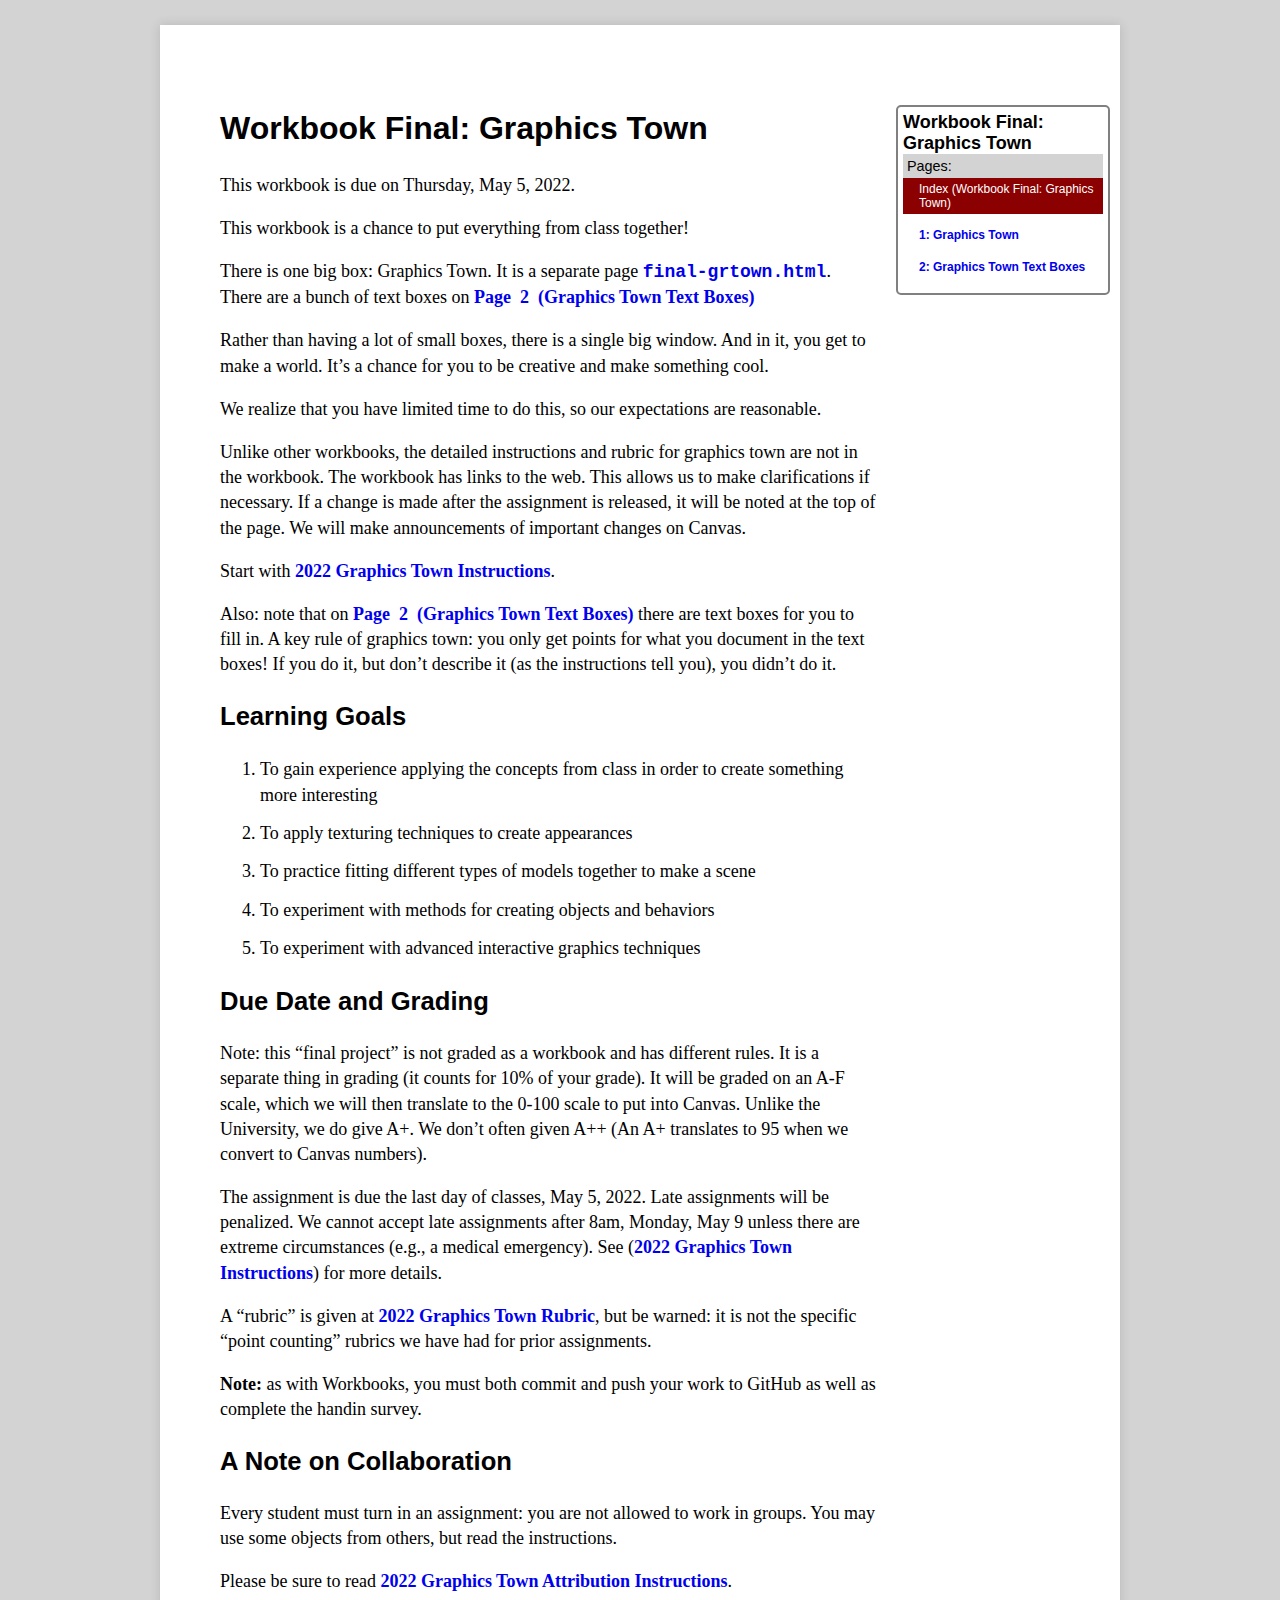
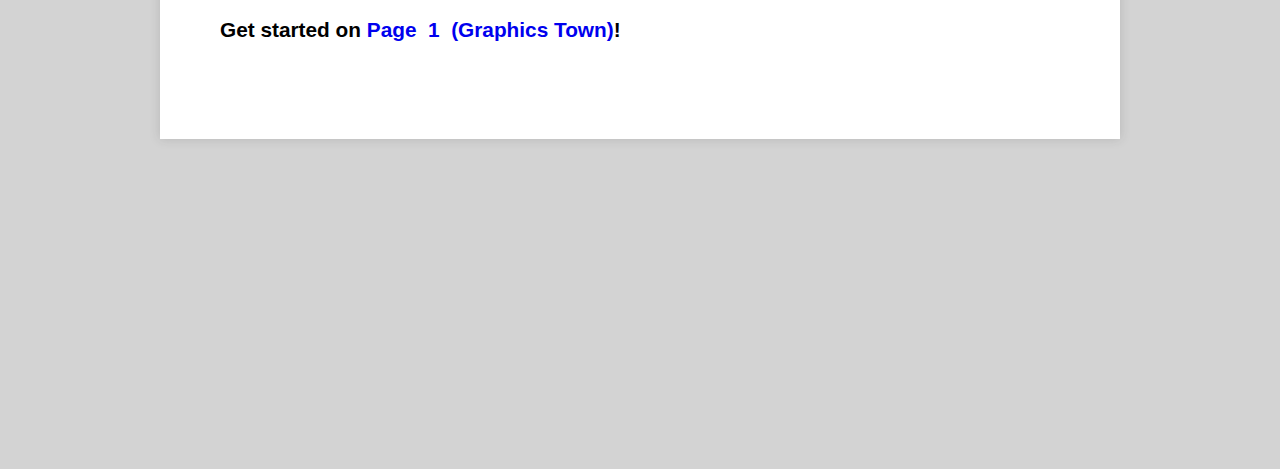
<file: index.html>
<!DOCTYPE html>
<html>
    
<!-- CS559 Workbook Pages - page content &copy; 2021, Michael Gleicher -->
<!-- This page is part of a Workbook developed for the 
    CS559 Computer Graphics Class at the University of Wisconsin
    https://graphics.cs.wisc.edu/Courses/559-sp2021/ -->
    <head>
	<meta name="generator" content="Hugo 0.68.3" />
        <meta charset="UTF-8">
        <link rel="stylesheet" href="./css/workbook.css">
        <script src="./js/resizeIFrames.js"></script>
    </head>
    <body>
        <div class="container container--outer"><div class="maincolumn">


<main class="main list" role="main">
	<header class="main__header">
		<h1 class="main__title">Workbook Final: Graphics Town</h1>
	</header>
	<div class="content main__content clearfix">
        

        <p>This workbook is due on Thursday, May 5, 2022.</p><p>This workbook is a chance to put everything from class together!</p>
<p>There is one big box: Graphics Town. It is a separate page <a href="./for_students/final-grtown.html" class="for_students">final-grtown.html</a>. There are a bunch of text boxes on <a href="./docs/2/">Page &nbsp;2&nbsp; (Graphics Town Text Boxes)</a></p>
<p>Rather than having a lot of small boxes, there is a single big window. And in it, you get to make a world. It&rsquo;s a chance for you to be creative and make something cool.</p>
<p>We realize that you have limited time to do this, so our expectations are reasonable.</p>
<p>Unlike other workbooks, the detailed instructions and rubric for graphics town are not in the workbook. The workbook has links to the web.  This allows us to make clarifications if necessary. If a change is made after the assignment is released, it will be noted at the top of the page. We will make announcements of important changes on Canvas.</p>
<p>Start with <a href="https:/pages.graphics.cs.wisc.edu/559-sp22/grtown/grtown" target="_blank">2022 Graphics Town Instructions</a>.</p>
<p>Also: note that on <a href="./docs/2/">Page  2  (Graphics Town Text Boxes)</a> there are text boxes for you to fill in. A key rule of graphics town: you only get points for what you document in the text boxes! If you do it, but don&rsquo;t describe it (as the instructions tell you), you didn&rsquo;t do it.</p>
<h2>Learning Goals</h2>
<ol>
    <li>To gain experience applying the concepts from class in order to create something more interesting</li>
    <li>To apply texturing techniques to create appearances</li>
    <li>To practice fitting different types of models together to make a scene</li>
    <li>To experiment with methods for creating objects and behaviors</li>
    <li>To experiment with advanced interactive graphics techniques</li>
</ol>
<h2 id="due-date-and-grading">Due Date and Grading</h2>
<p>Note: this &ldquo;final project&rdquo; is not graded as a workbook and has different rules. It is a separate thing in grading (it counts for 10% of your grade). It will be graded on an A-F scale, which we will then translate to the 0-100 scale to put into Canvas. Unlike the University, we do give A+. We don&rsquo;t often given A++ (An A+ translates to 95 when we convert to Canvas numbers).</p>
<p>The assignment is due the last day of classes, May 5, 2022. Late assignments will be penalized. We cannot accept late assignments after 8am, Monday, May 9 unless there are extreme circumstances (e.g., a medical emergency). See (<a href="https:/pages.graphics.cs.wisc.edu/559-sp22/grtown/grtown" target="_blank">2022 Graphics Town Instructions</a>) for more details.</p>
<p>A &ldquo;rubric&rdquo; is given at <a href="https:/pages.graphics.cs.wisc.edu/559-sp22/grtown/rubric" target="_blank">2022 Graphics Town Rubric</a>, but be warned: it is not the specific &ldquo;point counting&rdquo; rubrics we have had for prior assignments.</p>
<p><strong>Note:</strong> as with Workbooks, you must both commit and push your work to GitHub as well as complete the handin survey.</p>
<h2 id="a-note-on-collaboration">A Note on Collaboration</h2>
<p>Every student must turn in an assignment: you are not allowed to work in groups. You may use some objects from others, but read the instructions.</p>
<p>Please be sure to read <a href="https:/pages.graphics.cs.wisc.edu/559-sp22/grtown/grtown/#collaboration-use-re-use-and-attribution" target="_blank">2022 Graphics Town Attribution Instructions</a>.</p>

        
        
        
        
        <h3 class="get__started">Get started on 
            <a href="./docs/1/">Page &nbsp;1&nbsp; (Graphics Town)</a>!</h3>
        
	</div>
</main>

                </div>
                <div class="sidebar">
<h2 class="Side_Title">Workbook Final: Graphics Town</h2>
<p class="Side__Note">Pages:</p>
<ul class="Side__List">
    <li class="Side__Item Side__Selected">Index (Workbook Final: Graphics Town) </li>
        <li class="Side__Item Side__Unselected"> <a href="./docs/1/">1: Graphics Town </a></li>
        <li class="Side__Item Side__Unselected"> <a href="./docs/2/">2: Graphics Town Text Boxes </a></li>
</ul>
</div>
</div>
    </body>
</html>
</file>
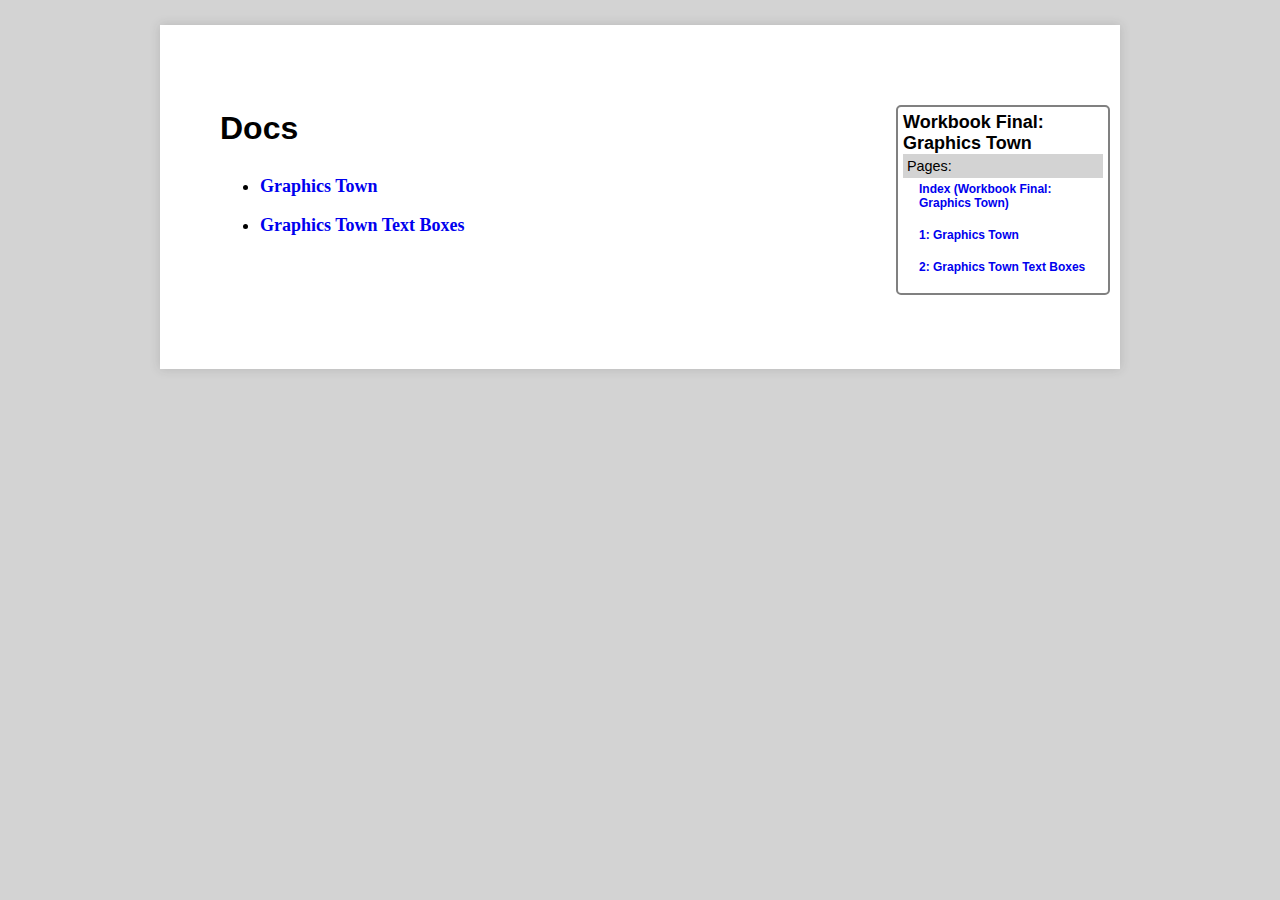
<file: docs/index.html>
<!DOCTYPE html>
<html>
    
<!-- CS559 Workbook Pages - page content &copy; 2021, Michael Gleicher -->
<!-- This page is part of a Workbook developed for the 
    CS559 Computer Graphics Class at the University of Wisconsin
    https://graphics.cs.wisc.edu/Courses/559-sp2021/ -->
    <head>
        <meta charset="UTF-8">
        <link rel="stylesheet" href="../css/workbook.css">
        <script src="../js/resizeIFrames.js"></script>
    </head>
    <body>
        <div class="container container--outer"><div class="maincolumn">
<main class="main list" role="main">
	<header class="main__header">
		<h1 class="main__title">Docs</h1>
	</header>
    <ul>
		<li><a href="../docs/1/">Graphics Town</a></li>
		<li><a href="../docs/2/">Graphics Town Text Boxes</a></li>
    </ul>
</main>

                </div>
                <div class="sidebar">
<h2 class="Side_Title">Workbook Final: Graphics Town</h2>
<p class="Side__Note">Pages:</p>
<ul class="Side__List">
    <li class="Side__Item Side__Unselected"><a href="../">Index (Workbook Final: Graphics Town)</a></li>
        <li class="Side__Item Side__Unselected"> <a href="../docs/1/">1: Graphics Town </a></li>
        <li class="Side__Item Side__Unselected"> <a href="../docs/2/">2: Graphics Town Text Boxes </a></li>
</ul>
</div>
</div>
    </body>
</html>
</file>
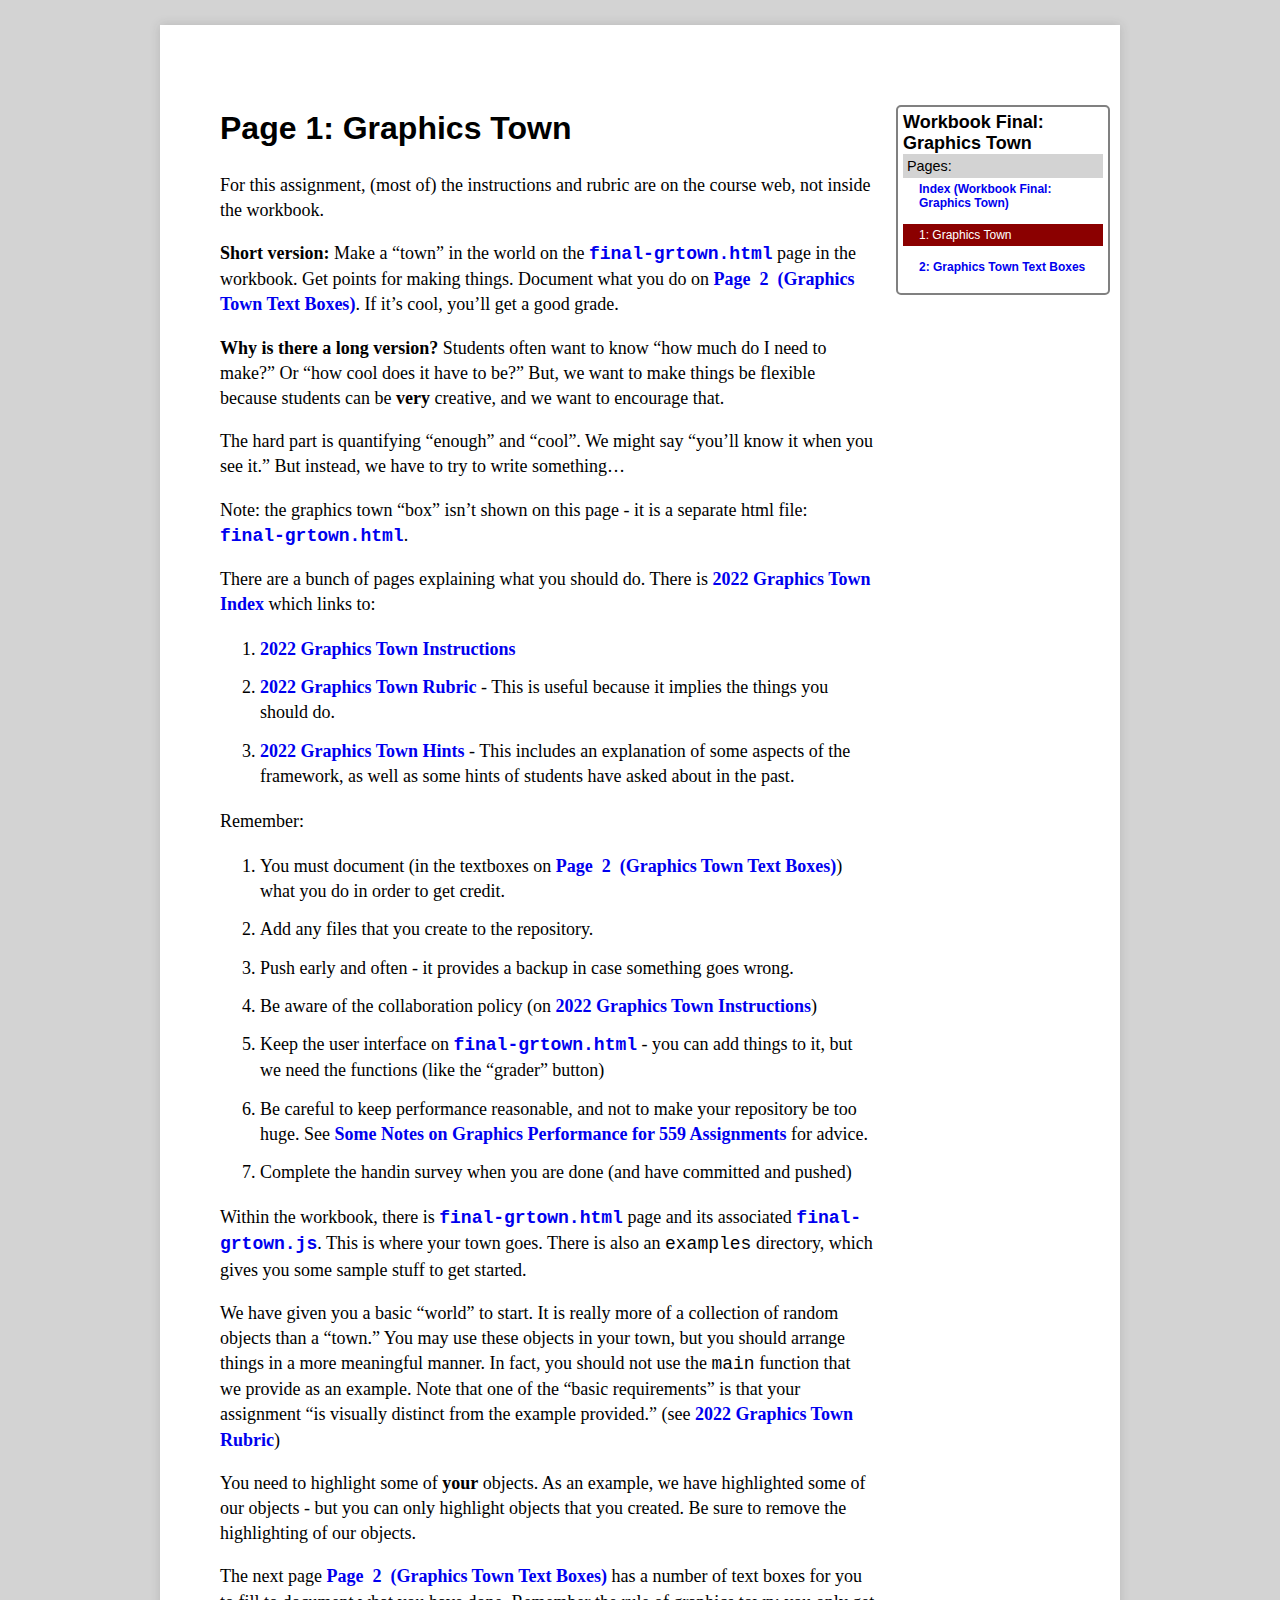
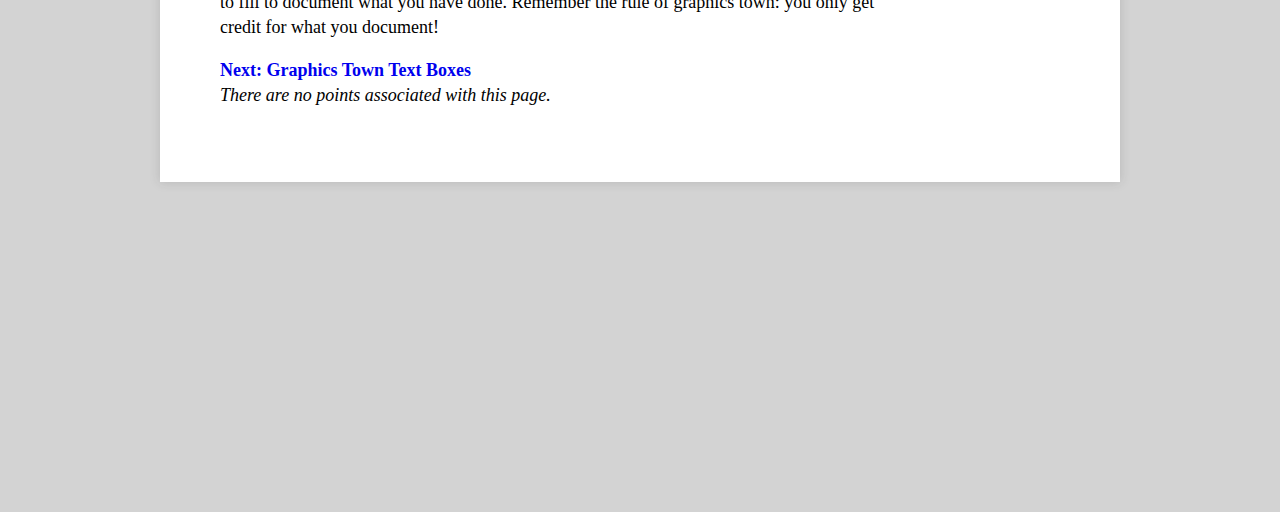
<file: docs/1/index.html>
<!DOCTYPE html>
<html>
    
<!-- CS559 Workbook Pages - page content &copy; 2021, Michael Gleicher -->
<!-- This page is part of a Workbook developed for the 
    CS559 Computer Graphics Class at the University of Wisconsin
    https://graphics.cs.wisc.edu/Courses/559-sp2021/ -->
    <head>
        <meta charset="UTF-8">
        <link rel="stylesheet" href="../../css/workbook.css">
        <script src="../../js/resizeIFrames.js"></script>
    </head>
    <body>
        <div class="container container--outer"><div class="maincolumn">
<main class="main" role="main">
	<article class="post">
		<header class="post__header"><h1 class="post__title">Page 1: Graphics Town</h1>
		</header>
        
        
        
		<div class="content post__content clearfix"><p>For this assignment, (most of) the instructions and rubric are on the course web, not inside the workbook.</p>
<p><strong>Short version:</strong> Make a &ldquo;town&rdquo; in the world on the <a href="../../for_students/final-grtown.html" class="for_students">final-grtown.html</a> page in the workbook. Get points for making things. Document what you do on <a href="../../docs/2/">Page  2  (Graphics Town Text Boxes)</a>. If it&rsquo;s cool, you&rsquo;ll get a good grade.</p>
<p><strong>Why is there a long version?</strong> Students often want to know &ldquo;how much do I need to make?&rdquo; Or &ldquo;how cool does it have to be?&rdquo; But, we want to make things be flexible because students can be <strong>very</strong> creative, and we want to encourage that.</p>
<p>The hard part is quantifying “enough” and “cool”. We might say “you’ll know it when you see it.” But instead, we have to try to write something…</p>
<p>Note: the graphics town &ldquo;box&rdquo; isn&rsquo;t shown on this page - it is a separate html file: <a href="../../for_students/final-grtown.html" class="for_students">final-grtown.html</a>.</p>
<p>There are a bunch of pages explaining what you should do. There is <a href="https:/pages.graphics.cs.wisc.edu/559-sp22/grtown" target="_blank">2022 Graphics Town Index</a> which links to:</p>
<ol>
<li><a href="https:/pages.graphics.cs.wisc.edu/559-sp22/grtown/grtown" target="_blank">2022 Graphics Town Instructions</a></li>
<li><a href="https:/pages.graphics.cs.wisc.edu/559-sp22/grtown/rubric" target="_blank">2022 Graphics Town Rubric</a> - This is useful because it implies the things you should do.</li>
<li><a href="https:/pages.graphics.cs.wisc.edu/559-sp22/grtown/hints" target="_blank">2022 Graphics Town Hints</a> - This includes an explanation of some aspects of the framework, as well as some hints of students have asked about in the past.</li>
</ol>
<p>Remember:</p>
<ol>
<li>You must document (in the textboxes on <a href="../../docs/2/">Page  2  (Graphics Town Text Boxes)</a>) what you do in order to get credit.</li>
<li>Add any files that you create to the repository.</li>
<li>Push early and often - it provides a backup in case something goes wrong.</li>
<li>Be aware of the collaboration policy (on <a href="https:/pages.graphics.cs.wisc.edu/559-sp22/grtown/grtown" target="_blank">2022 Graphics Town Instructions</a>)</li>
<li>Keep the user interface on <a href="../../for_students/final-grtown.html" class="for_students">final-grtown.html</a> - you can add things to it, but we need the functions (like the &ldquo;grader&rdquo; button)</li>
<li>Be careful to keep performance reasonable, and not to make your repository be too huge. See <a href="https://pages.graphics.cs.wisc.edu/559-sp22/posts/graphics-performance/">Some Notes on Graphics Performance for 559 Assignments</a> for advice.</li>
<li>Complete the handin survey when you are done (and have committed and pushed)</li>
</ol>
<p>Within the workbook, there is <a href="../../for_students/final-grtown.html" class="for_students">final-grtown.html</a> page and its associated <a href="../../for_students/final-grtown.js" class="for_students">final-grtown.js</a>. This is where your town goes. There is also an <code>examples</code> directory, which gives you some sample stuff to get started.</p>
<p>We have given you a basic &ldquo;world&rdquo; to start. It is really more of a collection of random objects than a &ldquo;town.&rdquo; You may use these objects in your town, but you should arrange things in a more meaningful manner. In fact, you should not use the <code>main</code> function that we provide as an example. Note that one of the &ldquo;basic requirements&rdquo; is that your assignment &ldquo;is visually distinct from the example provided.&rdquo; (see <a href="https:/pages.graphics.cs.wisc.edu/559-sp22/grtown/rubric" target="_blank">2022 Graphics Town Rubric</a>)</p>
<p>You need to highlight some of <strong>your</strong> objects. As an example, we have highlighted some of our objects - but you can only highlight objects that you created. Be sure to remove the highlighting of our objects.</p>
<p>The next page <a href="../../docs/2/">Page  2  (Graphics Town Text Boxes)</a> has a number of text boxes for you to fill to document what you have done. Remember the rule of graphics town: you only get credit for what you document!</p>
<a href="../../docs/2/" class="Next__Page">Next: Graphics Town Text Boxes </a>

            

<div>
        <i>There are no points associated with this page.</i>
    </div>
			
			
		</div>
	</article>
</main>

                </div>
                <div class="sidebar">
<h2 class="Side_Title">Workbook Final: Graphics Town</h2>
<p class="Side__Note">Pages:</p>
<ul class="Side__List">
    <li class="Side__Item Side__Unselected"><a href="../../">Index (Workbook Final: Graphics Town)</a></li>
        <li class="Side__Item Side__Selected"> 1: Graphics Town </li>
        <li class="Side__Item Side__Unselected"> <a href="../../docs/2/">2: Graphics Town Text Boxes </a></li>
</ul>
</div>
</div>
    </body>
</html>
</file>
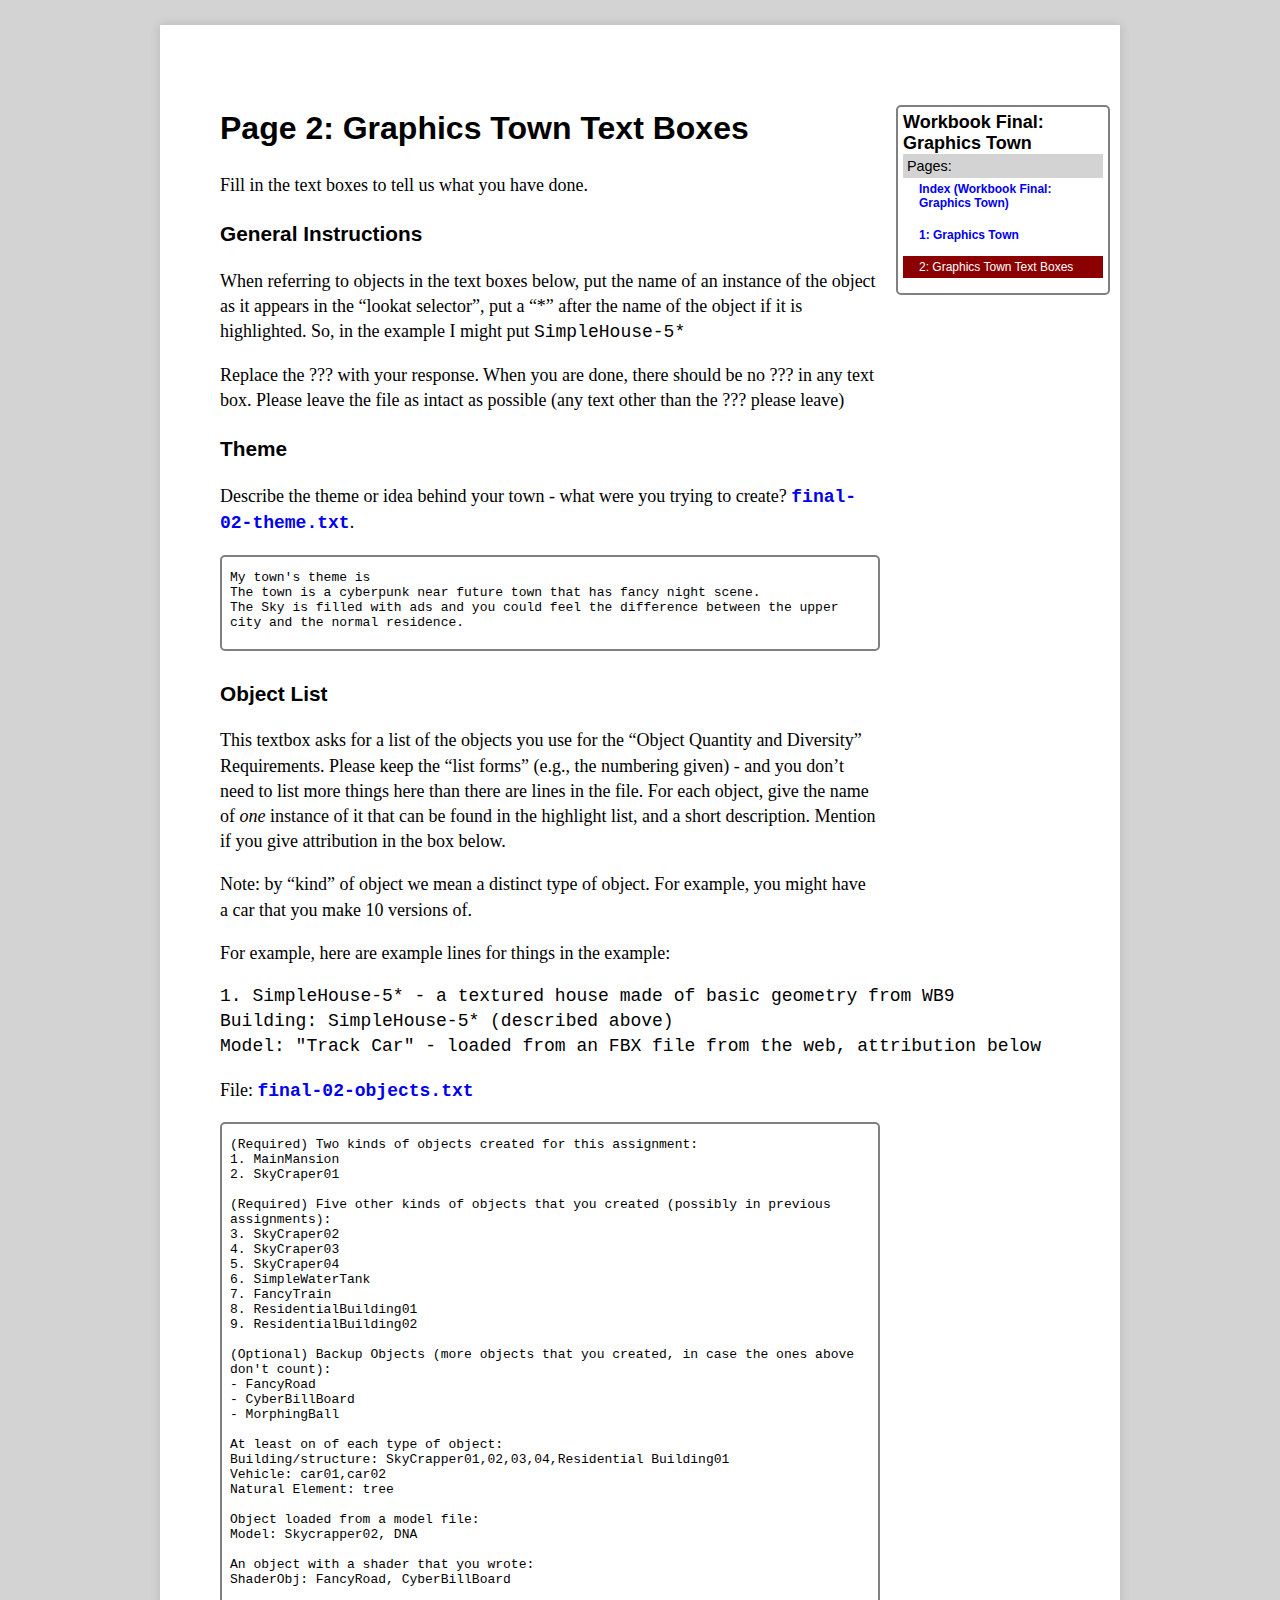
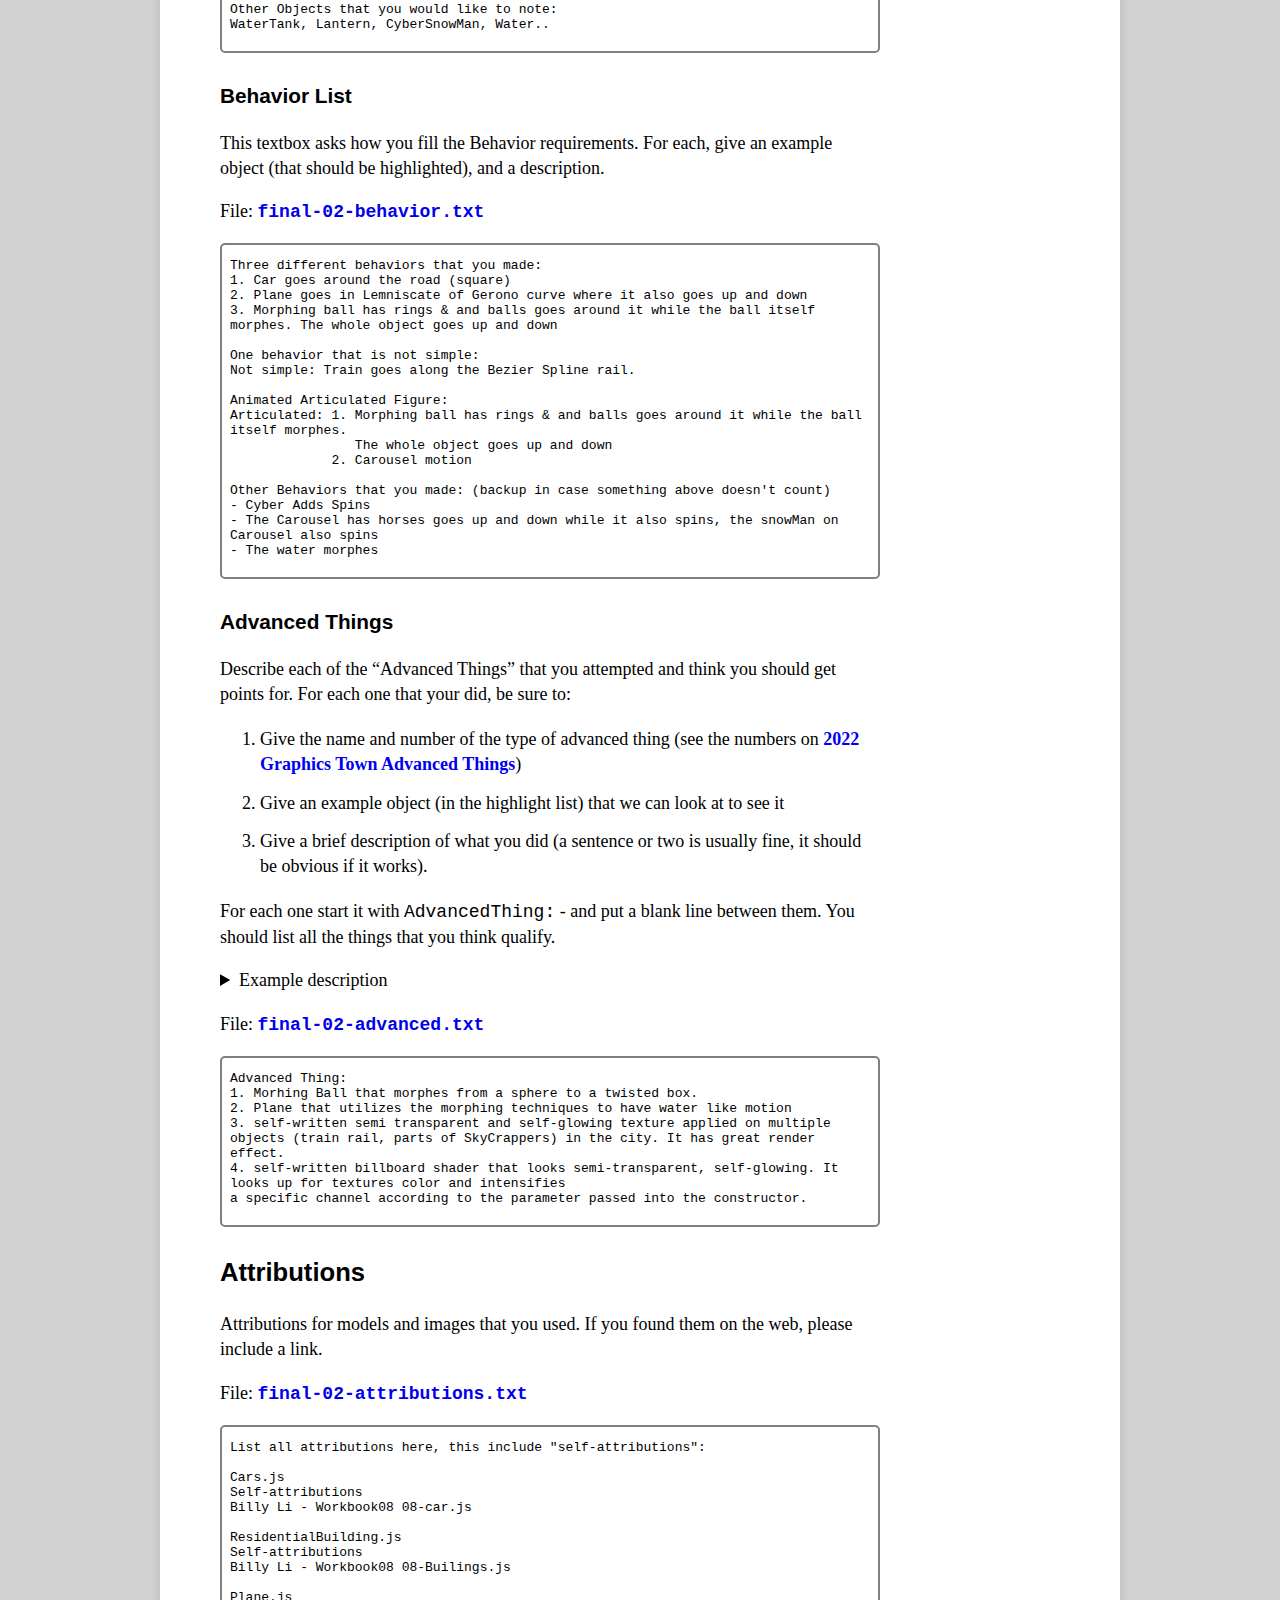
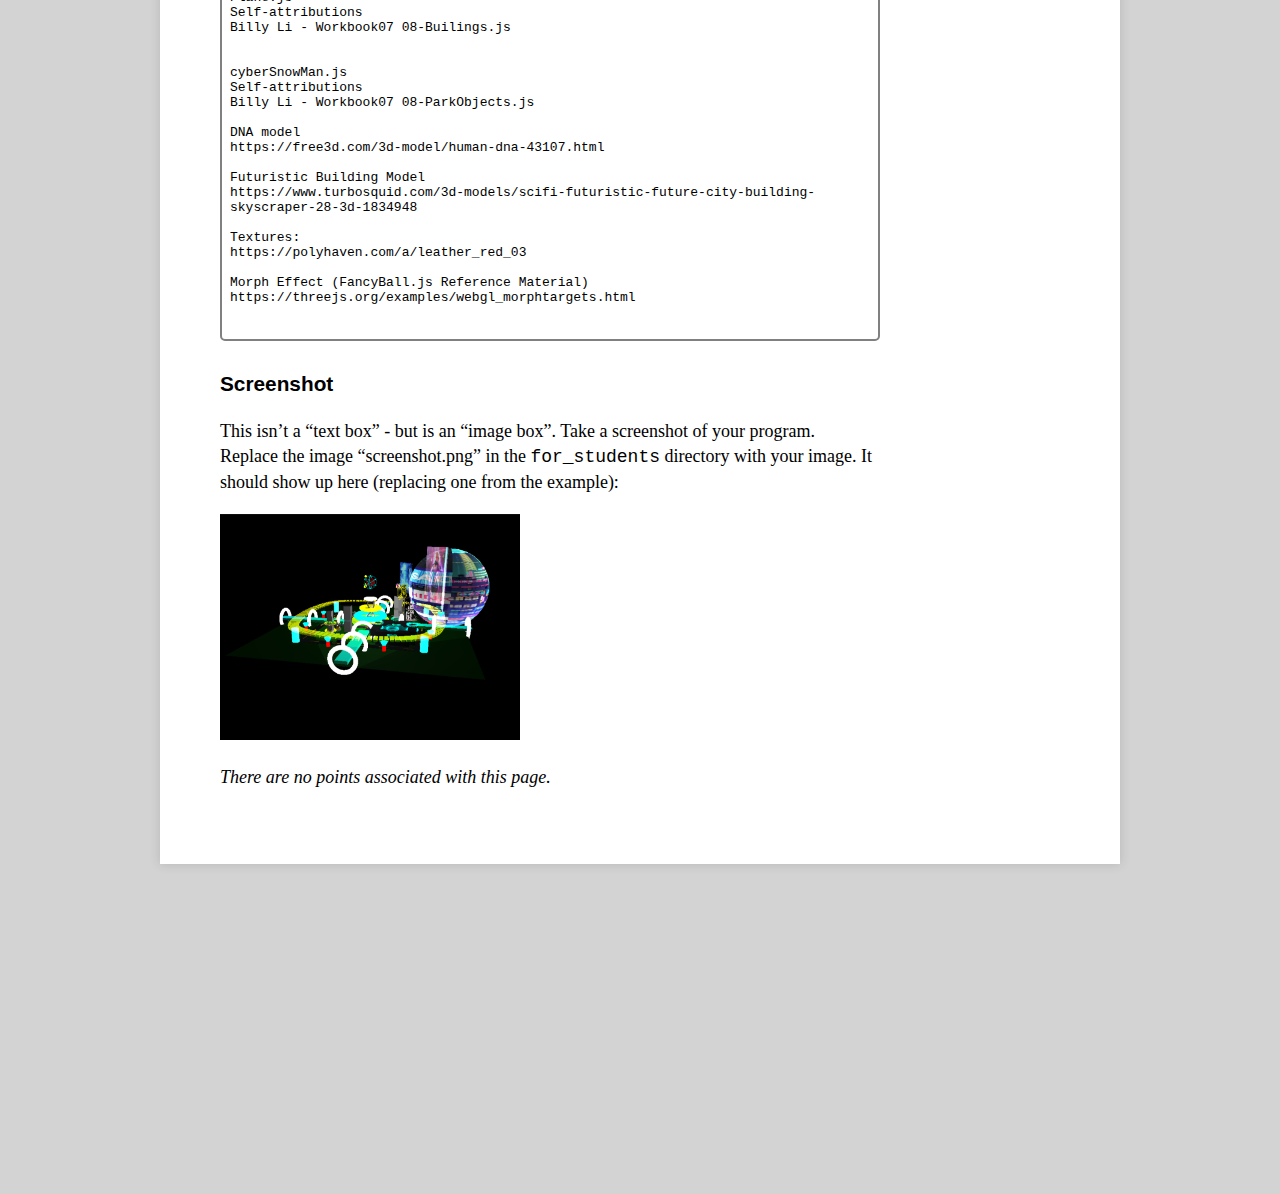
<file: docs/2/index.html>
<!DOCTYPE html>
<html>
    
<!-- CS559 Workbook Pages - page content &copy; 2021, Michael Gleicher -->
<!-- This page is part of a Workbook developed for the 
    CS559 Computer Graphics Class at the University of Wisconsin
    https://graphics.cs.wisc.edu/Courses/559-sp2021/ -->
    <head>
        <meta charset="UTF-8">
        <link rel="stylesheet" href="../../css/workbook.css">
        <script src="../../js/resizeIFrames.js"></script>
    </head>
    <body>
        <div class="container container--outer"><div class="maincolumn">
<main class="main" role="main">
	<article class="post">
		<header class="post__header"><h1 class="post__title">Page 2: Graphics Town Text Boxes</h1>
		</header>
        
        
        
		<div class="content post__content clearfix"><p>Fill in the text boxes to tell us what you have done.</p>
<h3 id="general-instructions">General Instructions</h3>
<p>When referring to objects in the text boxes below, put the name of an instance of the object as it appears in the &ldquo;lookat selector&rdquo;, put a &ldquo;*&rdquo; after the name of the object if it is highlighted. So, in the example I might put <code>SimpleHouse-5*</code></p>
<p>Replace the ??? with your response. When you are done, there should be no ??? in any text box. Please leave the file as intact as possible (any text other than the ??? please leave)</p>
<h3 id="theme">Theme</h3>
<p>Describe the theme or idea behind your town - what were you trying to create? <a href="../../for_students/final-02-theme.txt" class="for_students">final-02-theme.txt</a>.</p>
<iframe
    title="final-02-theme"
    src="../../for_students/final-02-theme.txt"
    class="includebox"
    width="100%"
    height="100%"
    scrolling="no"
    frameborder="0"
></iframe>

<h3 id="object-list">Object List</h3>
<p>This textbox asks for a list of the objects you use for the &ldquo;Object Quantity and Diversity&rdquo; Requirements. Please keep the &ldquo;list forms&rdquo; (e.g., the numbering given) - and you don&rsquo;t need to list more things here than there are lines in the file. For each object, give the name of <em>one</em> instance of it that can be found in the highlight list, and a short description. Mention if you give attribution in the box below.</p>
<p>Note: by &ldquo;kind&rdquo; of object we mean a distinct type of object. For example, you might have a car that you make 10 versions of.</p>
<p>For example, here are example lines for things in the example:</p>
<pre><code>1. SimpleHouse-5* - a textured house made of basic geometry from WB9
Building: SimpleHouse-5* (described above)
Model: &quot;Track Car&quot; - loaded from an FBX file from the web, attribution below
</code></pre>
<p>File: <a href="../../for_students/final-02-objects.txt" class="for_students">final-02-objects.txt</a></p>
<iframe
    title="final-02-objects"
    src="../../for_students/final-02-objects.txt"
    class="includebox"
    width="100%"
    height="100%"
    scrolling="no"
    frameborder="0"
></iframe>

<h3 id="behavior-list">Behavior List</h3>
<p>This textbox asks how you fill the Behavior requirements. For each, give an example object (that should be highlighted), and a description.</p>
<p>File: <a href="../../for_students/final-02-behavior.txt" class="for_students">final-02-behavior.txt</a></p>
<iframe
    title="final-02-behavior"
    src="../../for_students/final-02-behavior.txt"
    class="includebox"
    width="100%"
    height="100%"
    scrolling="no"
    frameborder="0"
></iframe>

<h3 id="advanced-things">Advanced Things</h3>
<p>Describe each of the &ldquo;Advanced Things&rdquo; that you attempted and think you should get points for. For each one that your did, be sure to:</p>
<ol>
<li>Give the name and number of the type of advanced thing (see the numbers on <a href="https:/pages.graphics.cs.wisc.edu/559-sp22/grtown/advaced" target="_blank">2022 Graphics Town Advanced Things</a>)</li>
<li>Give an example object (in the highlight list) that we can look at to see it</li>
<li>Give a brief description of what you did (a sentence or two is usually fine, it should be obvious if it works).</li>
</ol>
<p>For each one start it with <code>AdvancedThing:</code> - and put a blank line between them. You should list all the things that you think qualify.</p>


<details class="myexpand" >
    <summary class="myexpand-head">Example description</summary>
    <div class="markdown-inner myexpand-content">
      <p>Here is an example of what it might look like (for some of the things in the example objects).</p>
<pre><code>AdvancedThing: Morphing (#6)
Example: LookAt: MorphTest 
The MorphTest object uses shape interpolation between a sphere
and a flat shape using THREE's morphing implementation.

AdvancedThing: Complex Behavior (#2)
Example: Drive/Follow Helicopter-0
The Helicopter-0 has a behavior with a state machine. The
helicopter takes off, chooses one of the helipads at random,
turns to go in that direction, flies there, and lands.
</code></pre>

    </div>
</details>

<p>File: <a href="../../for_students/final-02-advanced.txt" class="for_students">final-02-advanced.txt</a></p>
<iframe
    title="final-02-advanced"
    src="../../for_students/final-02-advanced.txt"
    class="includebox"
    width="100%"
    height="100%"
    scrolling="no"
    frameborder="0"
></iframe>

<h2 id="attributions">Attributions</h2>
<p>Attributions for models and images that you used. If you found them on the web, please include a link.</p>
<p>File: <a href="../../for_students/final-02-attributions.txt" class="for_students">final-02-attributions.txt</a></p>
<iframe
    title="final-02-attributions"
    src="../../for_students/final-02-attributions.txt"
    class="includebox"
    width="100%"
    height="100%"
    scrolling="no"
    frameborder="0"
></iframe>

<h3 id="screenshot">Screenshot</h3>
<p>This isn&rsquo;t a &ldquo;text box&rdquo; - but is an &ldquo;image box&rdquo;. Take a screenshot of your program. Replace the image &ldquo;screenshot.png&rdquo; in the <code>for_students</code> directory with your image. It should show up here (replacing one from the example):</p>
<p><img src="../../for_students/screenshot.png" width="300px" /></p>

            

<div>
        <i>There are no points associated with this page.</i>
    </div>
			
			
		</div>
	</article>
</main>

                </div>
                <div class="sidebar">
<h2 class="Side_Title">Workbook Final: Graphics Town</h2>
<p class="Side__Note">Pages:</p>
<ul class="Side__List">
    <li class="Side__Item Side__Unselected"><a href="../../">Index (Workbook Final: Graphics Town)</a></li>
        <li class="Side__Item Side__Unselected"> <a href="../../docs/1/">1: Graphics Town </a></li>
        <li class="Side__Item Side__Selected"> 2: Graphics Town Text Boxes </li>
</ul>
</div>
</div>
    </body>
</html>
</file>
<file: css/workbook.css>
/** choose san-serif or serif for the "main font" **/
/* global setting - everything gets some defaults */
html {
  font-family: Cambria, Georgia, serif;
  background: lightgray; }

/* make the body */
body {
  padding-bottom: 33vh; }

h1, h2, h3, h4, h5, h6 {
  font-family: Calibri, Helvetica, sans-serif; }

/* the div surrounding the body parts - float the sidebar next to the content*/
.container {
  background: white;
  position: relative;
  width: 100%;
  max-width: 960px;
  min-width: 600px;
  padding-bottom: 4rem;
  margin: 25px auto;
  box-shadow: 0 0 10px rgba(50, 50, 50, 0.17);
  display: flex;
  flex-wrap: wrap-reverse;
  align-items: flex-end; }

/* this is the main body text */
.maincolumn {
  flex-grow: 1;
  flex-shrink: 1;
  flex-basis: 600px;
  margin: 10px;
  margin-left: 60px;
  margin-top: 60px;
  font-size: 1.125rem;
  line-height: 1.4;
  min-width: 0; }
  .maincolumn li {
    padding-top: .1rem;
    padding-bottom: .1rem; }
  .maincolumn li.rubric_item {
    padding-top: 0rem;
    padding-bottom: 0;
    font-size: 1rem;
    line-height: 1.2; }
  .maincolumn h1 {
    font-size: 2rem; }
  .maincolumn h2 {
    font-size: 1.6rem; }
  .maincolumn h3 {
    font-size: 1.3rem; }
  .maincolumn h4 {
    font-size: 1.125rem; }
  .maincolumn h5 {
    font-size: 1.125rem; }
  .maincolumn h6 {
    font-size: 1.125rem; }

.sidebar {
  border: 2px grey solid;
  border-radius: 5px;
  flex-grow: 0;
  flex-shrink: 0;
  flex-basis: 200px;
  margin: 10px;
  margin-top: 80px;
  padding: 5px;
  font-size: .75rem;
  font-family: "Helvetica Narrow", sans-serif; }

/* make the sidebar menu bulletless */
.Side__List {
  margin: 0;
  list-style-type: none;
  padding-left: 0; }

.Side__Item {
  margin-left: 0;
  padding: 4px 4px 4px 1rem; }

.Side__Item a {
  text-decoration: none; }

.Side__Selected {
  background-color: darkred;
  color: white; }

/* make the notes on the side look better */
.Side__Note {
  margin-block-start: 0;
  margin-block-end: 0;
  background-color: lightgrey;
  font-size: 120%;
  padding: 4px 4px 4px; }

.sidebar h2 {
  margin: 0; }

/* in general, underlined links look terrible, so avoid them */
a:link {
  text-decoration: none;
  font-weight: 700; }

a:hover {
  color: darkred; }

/* make the "for students" links look better 
   (avoid underlines since they usually have dots in them
   */
.for_students {
  text-decoration: none;
  font-weight: 700;
  font-family: monospace; }

/* when we want 2 column side by side things for comparison */
.leftright {
  display: flex;
  flex-direction: row; }
  .leftright .left {
    width: 50%;
    margin-right: 5px; }

.right {
  width: 50%;
  margin-left: 5px; }

.highlight pre, .highlight code {
  font-size: 1rem;
  font-family: consolas, monaco, monospace; }

/************************************************************************/
/* Making the exercises look right... */
/** We always like to put borders around Canvas and SVG */
canvas {
  border: 2px solid black; }

svg {
  border: 2px solid black; }

/** put each example into a box */
.examplebox {
  border: 2px solid black;
  border-radius: 10px;
  padding: 0px 10px 0px 10px;
  margin: 15px 5px 15px 5px; }

/** make the summaries a little different */
.sumbox {
  border: 2px solid black;
  border-radius: 10px;
  padding: 0px 10px 0px 10px;
  margin: 15px 5px 15px 5px; }

/** simple box for text */
.simplebox {
  border: 2px solid black;
  padding: 5px 5px 5px 5px;
  margin: 5px 5px 5px 5px;
  width: 500px; }

.halfbox {
  border: 2px solid black;
  padding: 5px 5px 5px 5px;
  margin: 5px 5px 5px 5px;
  width: 45%; }

/** a warning box */
.warnbox {
  border: 2px solid darkgoldenrod;
  background-color: #F0E59f;
  padding: 10px;
  margin: 10px;
  width: 80%; }

/** basic button style so things aren't too ugly */
/* for playing with the buttons */
.basicbutton {
  width: 100px;
  height: 30px;
  border-radius: 5px;
  border: 2px solid black;
  margin: 8px;
  background-color: lightgrey; }

.basicbutton:hover {
  border: 4px solid black; }

.basicbutton:active {
  color: white;
  background-color: darkgray; }

/** very plain tables */
table {
  border-collapse: collapse; }

table, th, td {
  border: 1px solid black; }

th, td {
  padding: 3px; }

li {
  margin-bottom: 10px; }

/*********************************************/
/* stuff for expand (adapted from book) */
.book-expand {
  margin-top: 1rem;
  margin-bottom: 1rem;
  border: 1px solid #e9ecef;
  border-radius: 0.15rem;
  overflow: hidden; }
  .book-expand .book-expand-head {
    background: #f8f9fa;
    padding: 0.5rem 1rem;
    cursor: pointer; }
  .book-expand .book-expand-content {
    display: none;
    padding: 1rem; }
  .book-expand input[type="checkbox"]:checked + .book-expand-content {
    display: block; }

.expand__button {
  color: darkred;
  font-style: italic; }

.dimbox {
  background-color: #ffd;
  border: 1px solid #bbd;
  margin: 10pt;
  padding: 6pt; }

.workbook-todo {
  display: grid;
  grid-template-columns: auto 1fr;
  padding: 1rem;
  background-color: #f9d;
  margin-bottom: 1rem;
  font-size: 120%;
  font-family: 'Courier New', Courier, monospace; }

.workbook-todo > strong, .workbook-todo > div {
  display: inline-block; }

.workbook-future {
  display: grid;
  grid-template-columns: auto 1fr;
  padding: 1rem;
  background-color: #9fd;
  margin-bottom: 1rem;
  font-size: 120%;
  font-family: 'Courier New', Courier, monospace; }

.workbook-future > strong, .workbook-future > div {
  display: inline-block; }

.page-rubric-container {
  margin: 1rem 0rem 1rem 0rem;
  padding: 1rem;
  border: 1px solid darkslategray;
  background-color: #F0E59f; }

.page-rubric-grid {
  border: 1px solid darkslategray;
  display: grid;
  grid-template-columns: auto auto 1fr; }

.page-rubric-grid div {
  border: 1px solid darkslategray; }

.page-rubric-grid-header {
  padding-top: 0.5rem;
  grid-column: 1 / span 3;
  padding: 0.5rem 0.5rem 0.5rem 0.5rem;
  font-weight: 600; }

.page-rubric-grid-box {
  grid-column: 1;
  padding: 0.25rem 0.5rem 0.25rem 1.5rem;
  text-align: left; }

.page-rubric-grid-points {
  grid-column: 2;
  padding: 0.25rem 0.5rem 0.25rem 0.5rem;
  text-align: center; }

.page-rubric-grid-desc {
  grid-column: 3;
  padding: 0.25rem 0.5rem 0.25rem 0.5rem; }

.rubric-box-regular {
  background-color: #f0f0f0; }

.rubric-box-bonus {
  background-color: #e7ffff; }

.multifigure {
  display: flex;
  flex-wrap: wrap;
  justify-content: center; }

.multifigure > figure {
  margin: 1rem; }

.includebox {
  overflow: hidden;
  border: 2px solid gray;
  border-radius: 5px; }
</file>
